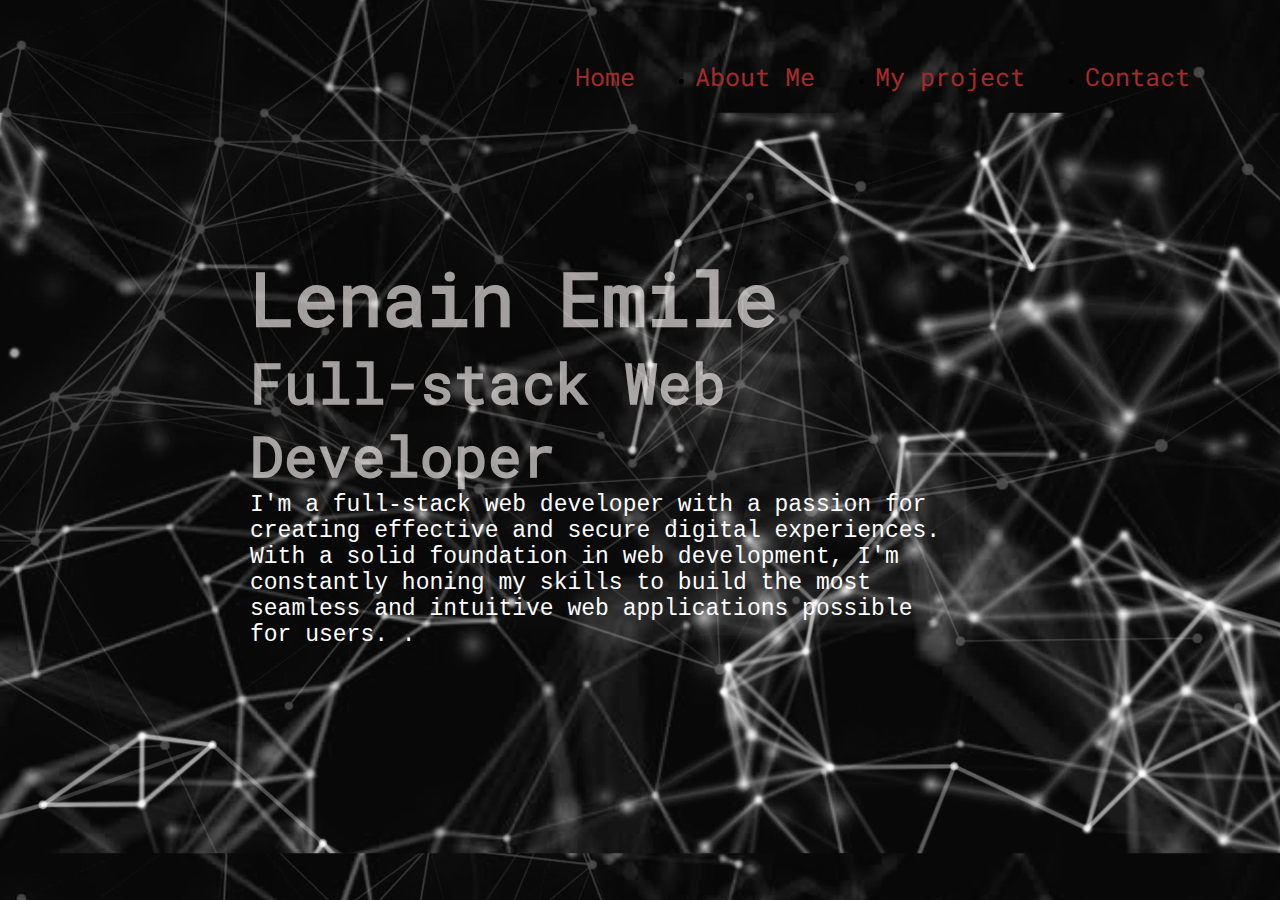
<file: index.html>
<!DOCTYPE html>
<html lang="fr">
    <head> 
        <meta charset="UTF-8">
        <meta name="viewport" content="width=device-width, initial-scale=1.0">
        <title>portfolio Emile-Lenain</title>
        <link rel="stylesheet" href="acceuilporfoliocss.css"> 
    </head>
    <body>
        <header>
            <nav>
                <ul>
                    <li><a href="index.html">Home</a></li>
                    <li><a href="pageabout.html">About Me</a></li>
                    <li><a href="projectpages.html">My project</a></li>
                    <li><a href="pagecontact.html">Contact</a></li>
                </ul>
            </nav>

        </header>

        <main>
            <section class="hometitle">
                <h1>Lenain Emile</h1>
                
                <h2>Full-stack Web Developer</h2>
                
                <p>
                    I'm a full-stack web developer with a passion for creating effective and secure digital experiences. With a solid foundation in web development, I'm constantly honing my skills to build the most seamless and intuitive web applications possible for users. .  

                </p>
            </section>

        </main>

    </body>
</html>
</file>
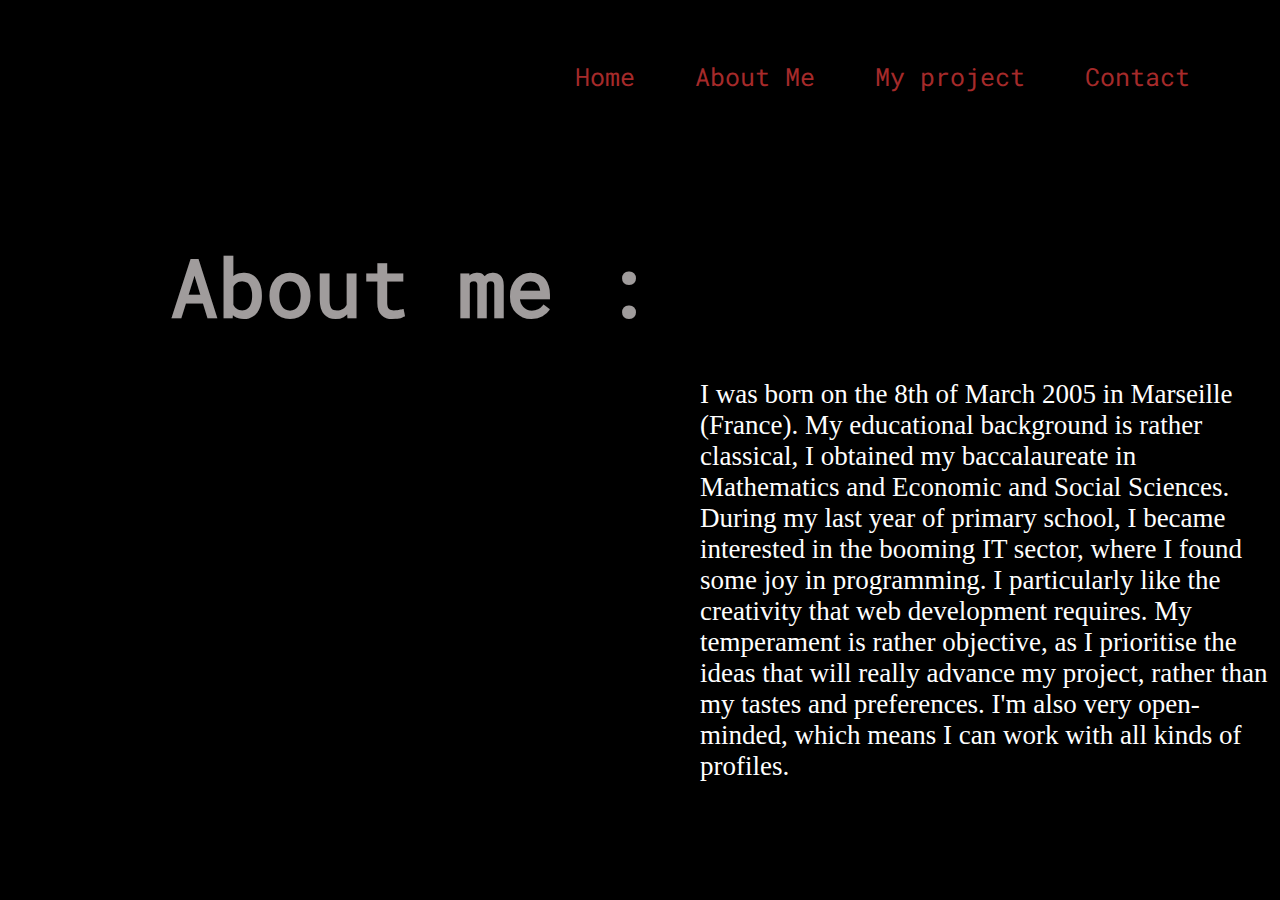
<file: pageabout.html>
<!DOCTYPE html>
<html lang="fr">
    <head> 
        <meta charset="UTF-8">
        <meta name="viewport" content="width=device-width, initial-scale=1.0">
        <title>portfolio Emile-Lenain</title>
        <link rel="stylesheet" href="pageaboutcss.css"> 
    </head>

    <body>
        <header>
            
            <nav>
                <ul>
                    <li><a href="index.html">Home</a></li>
                    <li><a href="pageabout.html">About Me</a></li>
                    <li><a href="projectpages.html">My project</a></li>
                    <li><a href="pagecontact.html">Contact</a></li>
                </ul>
            </nav>

        </header>

        <main>

            <section class="titleh1">
                <h1>About me :</h1>
            </section>
            
            <section class="abouttext">

                <p>I was born on the 8th of March 2005 in Marseille (France). My educational background is rather classical, I obtained my baccalaureate in Mathematics and Economic and Social Sciences. During my last year of primary school, I became interested in the booming IT sector, where I found some joy in programming. I particularly like the creativity that web development requires. My temperament is rather objective, as I prioritise the ideas that will really advance my project, rather than my tastes and preferences. I'm also very open-minded, which means I can work with all kinds of profiles.
                </p>

            </section>
        </main>
    </body>
</file>
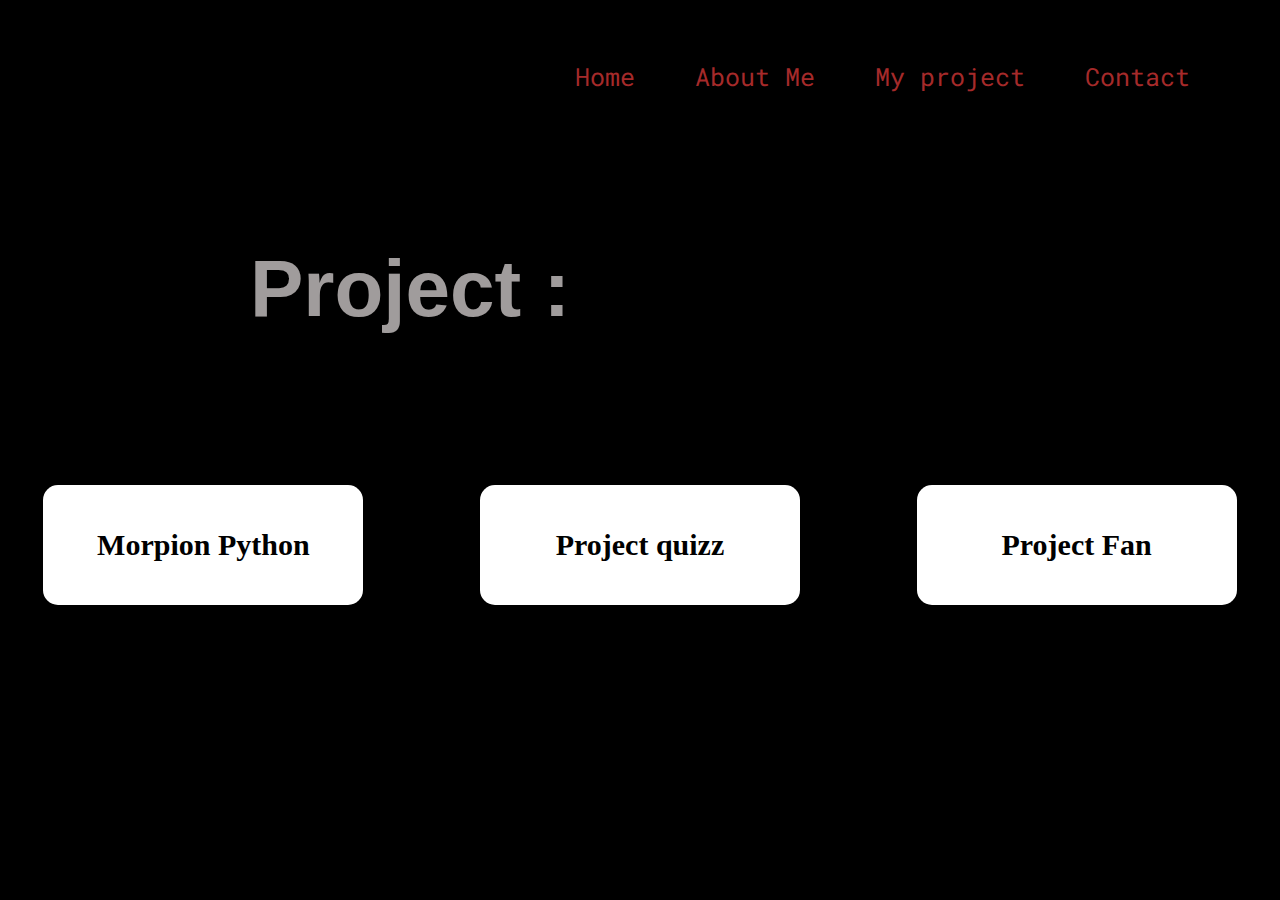
<file: projectpages.html>
<!DOCTYPE html>
<html lang="fr">
<head> 
	<meta charset="UTF-8">
	<meta name="viewport" content="width=device-width, initial-scale=1.0">
	<title>portfolio Emile-Lenain</title>
	<link rel="stylesheet" href="projectpagecss.css"> 
</head>

<body>
	<header>
		<nav>
			<ul>
				<li><a href="index.html">Home</a></li> 
				<li><a href="pageabout.html">About Me</a></li> 
				<li><a href="projectpages.html">My project</a></li>
				<li><a href="pagecontact.html">Contact</a></li>
			</ul>
		</nav>
	</header>

	<section class="projecttitle">
		<h1>Project :</h1>
	</section>

	<section class="projects">

		<div class="lien lien1">
				<a href="https://github.com/GolemHippo/TicTacToe" target="_blank">Morpion Python</a>
		</div>

	<div class="lien lien2">
		<a href="https://github.com/lenain-emile/project-quizz" target="_blank">Project quizz</a>
	</div>

		<div class="lien lien3">
				<a href="https://github.com/AlexisNguemby/ProjectFan" target="_blank">Project Fan</a>
		
</section>
</body>
</file>
<file: acceuilporfoliocss.css>
* {
    margin: 0;
    padding: 0;
    box-sizing: border-box;
    font-family: sans-serif;

}

@font-face {
    font-family: 'policehome'; 
    src: url('./RobotoMono-Regular.ttf') format('truetype'); 
}


body{
    background-image: url(polygon-8038340_1920.png);
    background-size: cover;
}

header{
    display: flex;
    justify-content: flex-end;
    padding: 60px;

}

nav ul {
    display: flex;
    margin: 0px 30px;
}

nav ul li{
    margin-left: 60px;
}

nav ul li a{
    color: brown;
    text-decoration: none;
    font-size: 25px;
    font-family: 'policehome', 'sans-serif'
}

.hometitle{
    padding-top: 95px;
    font-size: 37px;
    margin-left: 250px;
    max-width: 800px;
    color: rgba(255, 248, 248, 0.627);

}

.hometitle > p {
    font-size: 23px;
    max-width: 700px;
    font-family: 'Courier New', Courier, monospace;
    color: rgb(255, 255, 255)
}

.liencontact {
    position: absolute;
    right: 20px;
    bottom: 10px;
}

.liencontact img{
    width: 70px;
    height: 70px;
    border-radius: 40px;
    margin-left: 50px;
}

h1 {
    font-family: 'policehome'
}

h2{
    font-family: 'policehome';
}
</file>
<file: pageaboutcss.css>
* {
    margin: 0;
    padding: 0;
    box-sizing: border-box;
    font-family: sans-serif;

}

@font-face {
    font-family: 'policehome'; 
    src: url('./RobotoMono-Regular.ttf') format('truetype'); 
}


body{
    background-color: black;
    background-size: cover;
}

header{
    display: flex;
    justify-content: flex-end;
    padding: 60px;

}

nav ul {
    display: flex;
    margin: 0px 30px;
}

nav ul li{
    margin-left: 60px;
}

nav ul li a{
    color: brown;
    text-decoration: none;
    font-size: 25px;
    font-family: 'policehome', 'sans-serif'
}

p {
    color: rgb(254, 254, 254);
    font-family: 'Times New Roman', Times, serif ;
    font-size: 27px;

}

.titleh1 {
    color: rgba(255, 248, 248, 0.627);
    padding-top: 80px;
    font-size: 40px;
    margin-left: 170px;
}

h1 {
    font-family: 'policehome', 'sans-serif'
}

.abouttext {
    font-size: 25px;
    padding-top: 40px;
    margin-left: 700px;
    max-width: 600px;
}
</file>
<file: projectpagecss.css>
* {
    margin: 0;
    padding: 0;
    box-sizing: border-box;
    font-family: sans-serif;

}

@font-face {
    font-family: 'policehome'; 
    src: url('./RobotoMono-Regular.ttf') format('truetype'); 
}


body{
    background-color: black;
    background-size: cover;
}

header{
    display: flex;
    justify-content: flex-end;
    padding: 60px;

}

nav ul {
    display: flex;
    margin: 0px 30px;
}

nav ul li{
    margin-left: 60px;
}

nav ul li a{
    color: brown;
    text-decoration: none;
    font-size: 25px;
    font-family: 'policehome', 'sans-serif'
}

.projecttitle{
    padding-top: 90px;
    font-size: 40px;
    margin-left: 250px;
    color: rgba(255, 248, 248, 0.627);
    padding-bottom: 100px;

}

.projects {
    display: flex; 
    justify-content: space-around; 
    align-items: center; 
    gap: 30px; 
    padding: 50px 0; 
}

.lien {
    display: flex;
    justify-content: center;
    align-items: center;
    width: 320px; 
    height: 120px; 
    font-size: 30px;
    font-weight: bold;
    background-color: #ffffff; 
    border-radius: 15px; 
    transition: background-color 0.3s ease;
}

.lien a {
    text-decoration: none;
    color: rgb(0, 0, 0);
    font-family: './RobotoMono-Regular.ttf';
}

.lien:hover {
    background-color: brown; 
}
</file>
